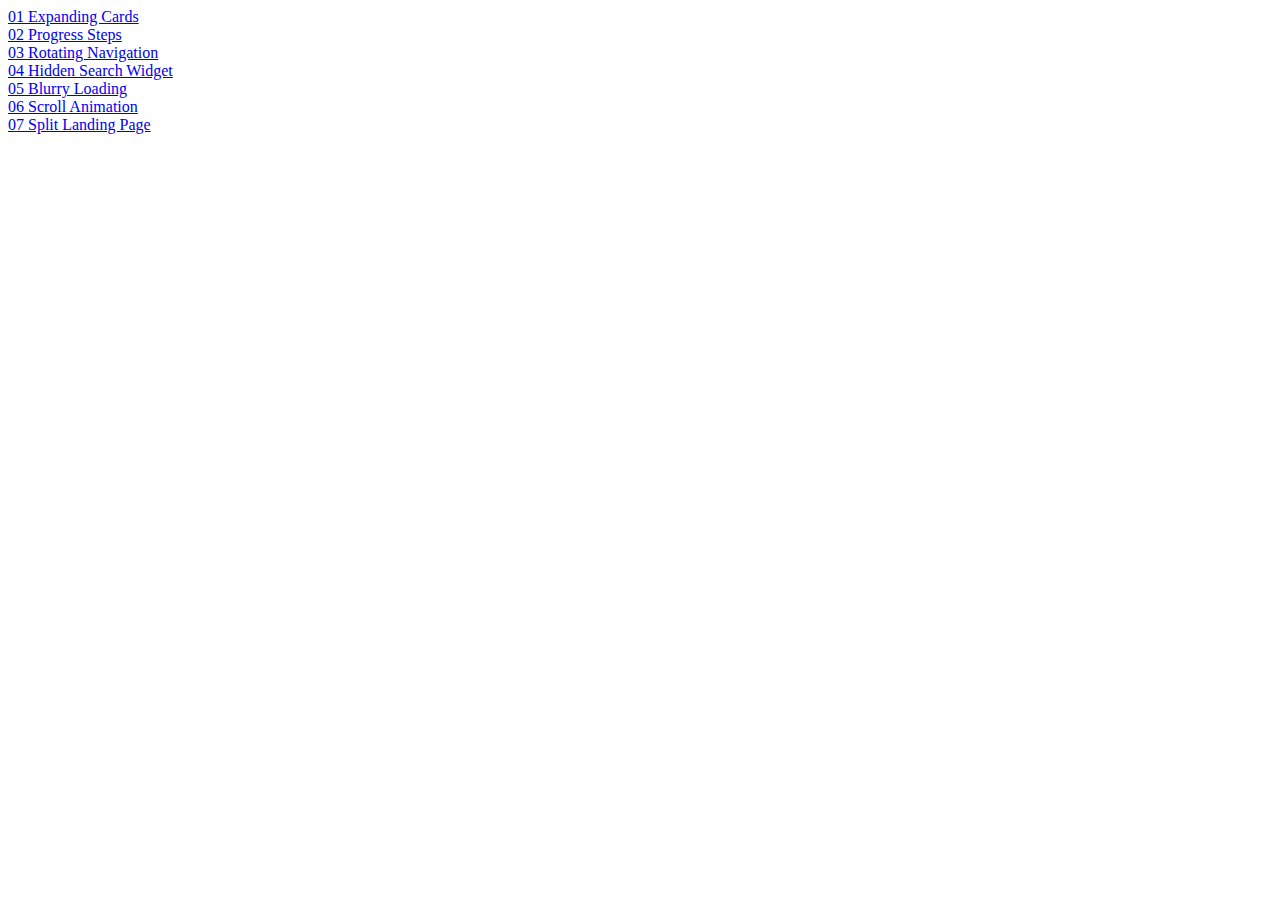
<file: index.html>
<!DOCTYPE html>
<html lang="en">
<head>
    <meta charset="UTF-8">
    <meta http-equiv="X-UA-Compatible" content="IE=edge">
    <meta name="viewport" content="width=device-width, initial-scale=1.0">
    <title>50 Days 50 Projects</title>
</head>
<body>
    <a href="./01-expanding-cards/index.html" target="_blank">01 Expanding Cards</a><br>
    <a href="./02-progress-steps/index.html" target="_blank">02 Progress Steps</a><br>
    <a href="./03-rotating-navigation/index.html" target="_blank">03 Rotating Navigation</a><br>
    <a href="./04-hidden-search-widget/index.html" target="_blank">04 Hidden Search Widget</a><br>
    <a href="./05-blurry-loading" target="_blank">05 Blurry Loading</a><br>
    <a href="./06-scroll-animation" target="_blank">06 Scroll Animation</a><br>
    <a href="./07-split-landing-page/" target="_blank">07 Split Landing Page</a><br>
</body>
</html>
</file>
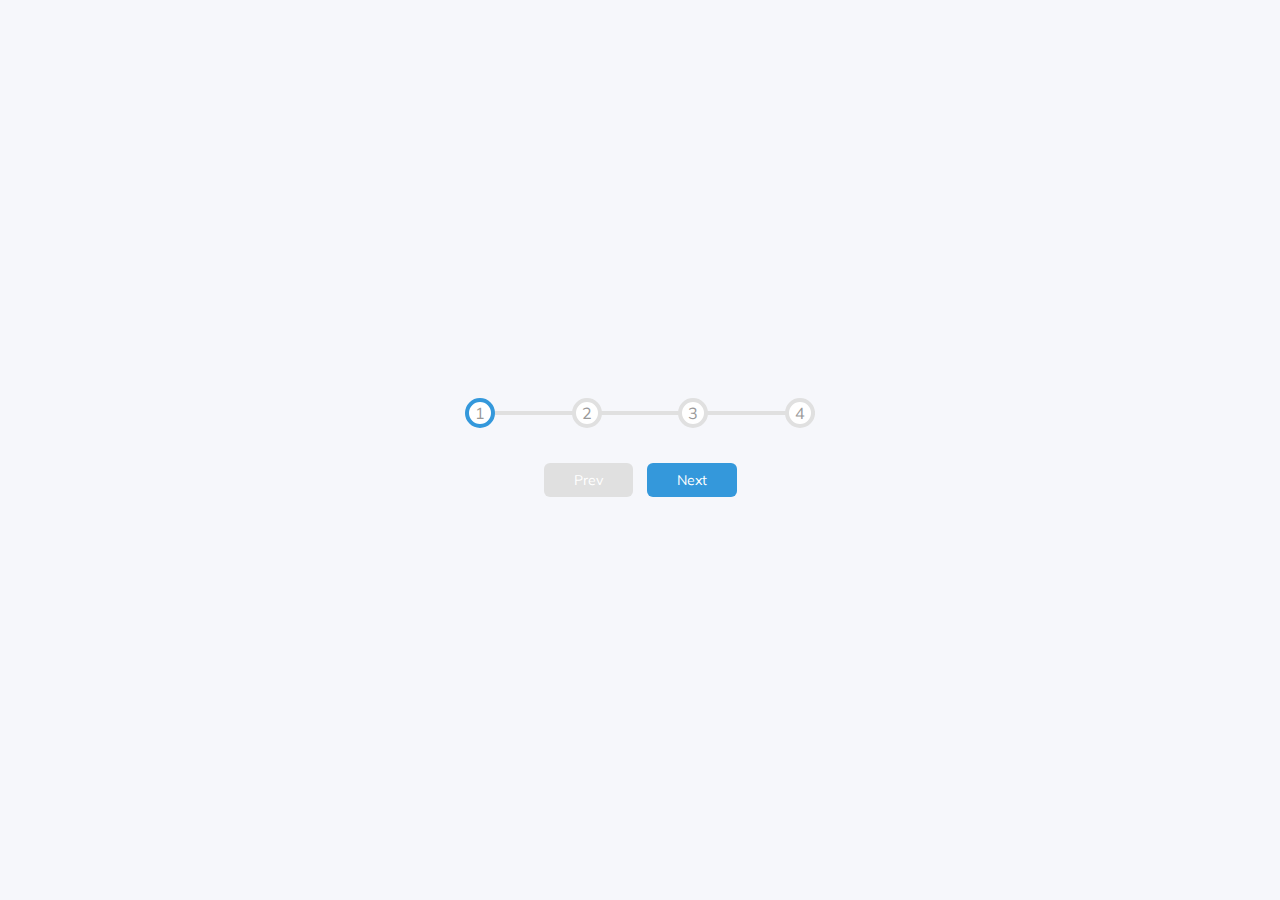
<file: 02-progress-steps/index.html>
<!DOCTYPE html>
<html lang="en">
<head>
    <meta charset="UTF-8">
    <meta http-equiv="X-UA-Compatible" content="IE=edge">
    <meta name="viewport" content="width=device-width, initial-scale=1.0">
    <!-- <link rel="stylesheet" href="https://cdnjs.cloudflare.com/ajax/libs/font-awesome/5.15.2/css/all.min.css" integrity="sha512-HK5fgLBL+xu6dm/Ii3z4xhlSUyZgTT9tuc/hSrtw6uzJOvgRr2a9jyxxT1ely+B+xFAmJKVSTbpM/CuL7qxO8w==" crossorigin="anonymous" /> -->
    <link rel="stylesheet" href="style.css">
    <title>Progress Steps</title>
</head>
<body>
    <div class="container">
        <div class="progress-container">
            <div class="progress" id="progress"></div>
            <div class="circle active">1</div>
            <div class="circle">2</div>
            <div class="circle">3</div>
            <div class="circle">4</div>
        </div>
        <button class="btn" id="prev" disabled>Prev</button>
        <button class="btn" id="next">Next</button>
    </div>

    <script src="script.js"></script>
</body>
</html>
</file>
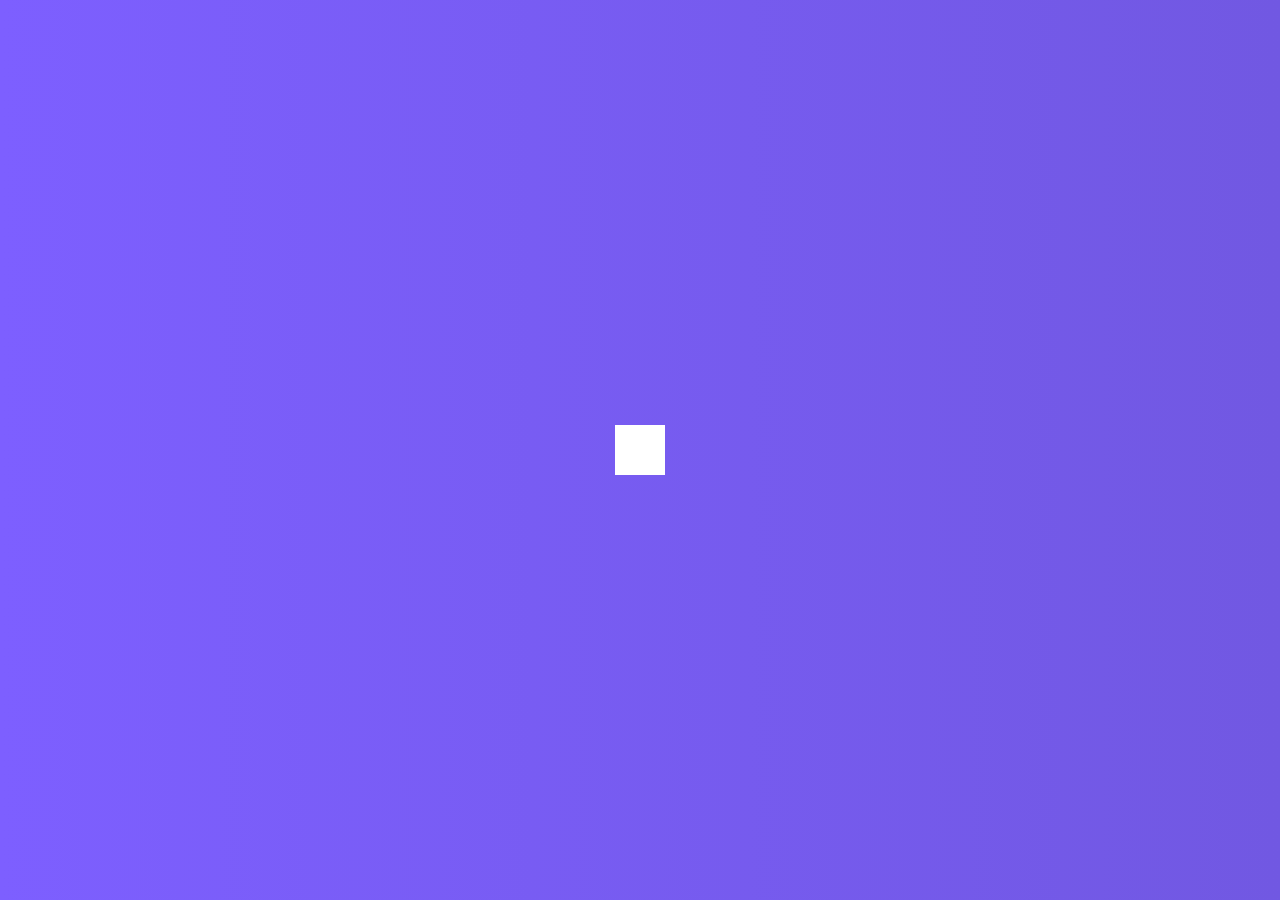
<file: 04-hidden-search-widget/index.html>
<!DOCTYPE html>
<html lang="en">
<head>
    <meta charset="UTF-8">
    <meta http-equiv="X-UA-Compatible" content="IE=edge">
    <meta name="viewport" content="width=device-width, initial-scale=1.0">
    <link rel="stylesheet" href="https://cdnjs.cloudflare.com/ajax/libs/font-awesome/5.15.2/css/all.min.css" integrity="sha512-HK5fgLBL+xu6dm/Ii3z4xhlSUyZgTT9tuc/hSrtw6uzJOvgRr2a9jyxxT1ely+B+xFAmJKVSTbpM/CuL7qxO8w==" crossorigin="anonymous" />
    <link rel="stylesheet" href="style.css">
    <title>Hidden Search</title>
</head>
<body>
    <div class="search">
        <input type="text" class="input" placeholder="Search...">
        <button class="btn">
            <i class="fas fa-search"></i>
        </button>
    </div>

    <script src="script.js"></script>
</body>
</html>
</file>
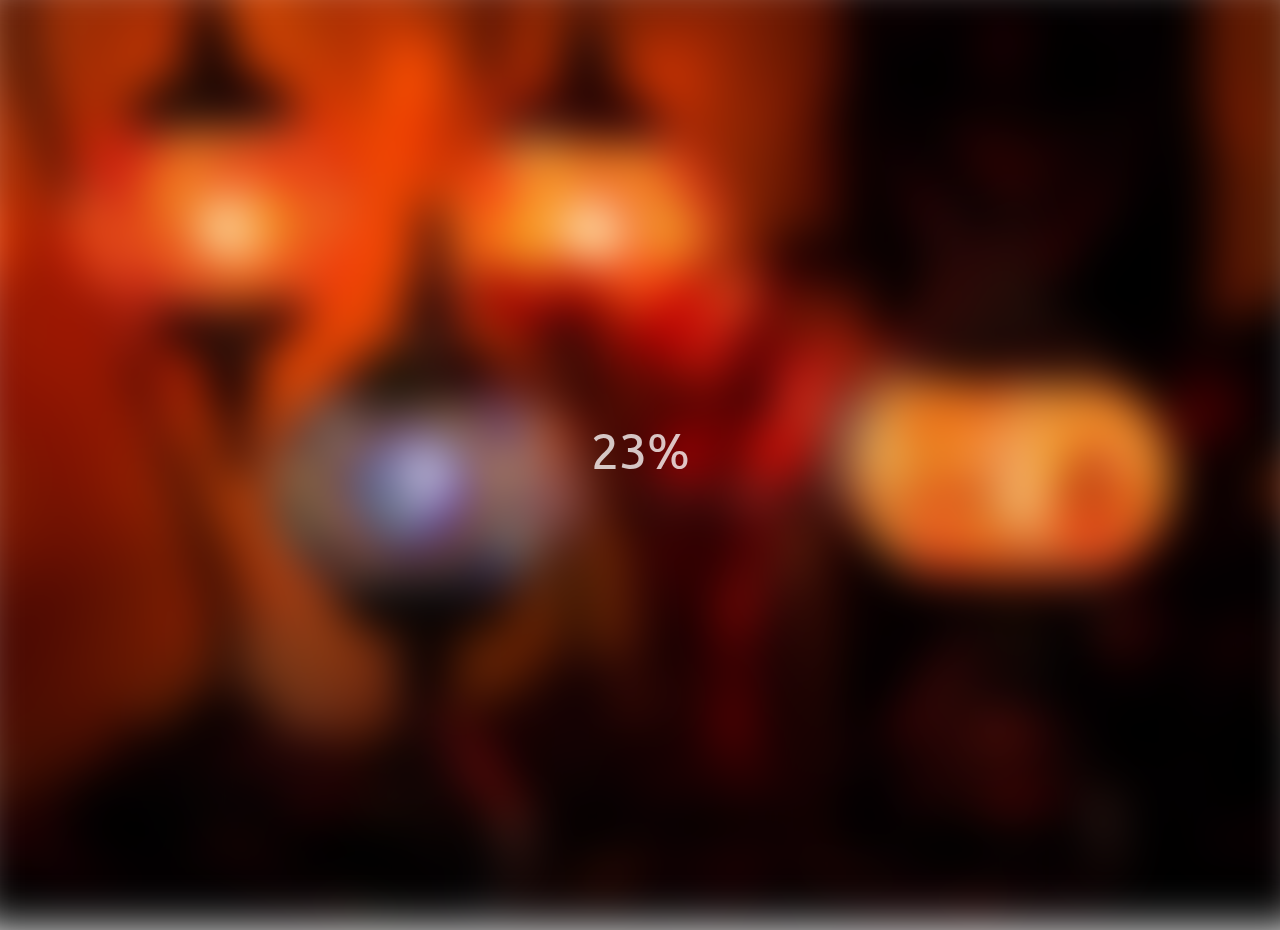
<file: 05-blurry-loading/index.html>
<!DOCTYPE html>
<html lang="en">
<head>
    <meta charset="UTF-8">
    <meta http-equiv="X-UA-Compatible" content="IE=edge">
    <meta name="viewport" content="width=device-width, initial-scale=1.0">
    <!-- <link rel="stylesheet" href="https://cdnjs.cloudflare.com/ajax/libs/font-awesome/5.15.2/css/all.min.css" integrity="sha512-HK5fgLBL+xu6dm/Ii3z4xhlSUyZgTT9tuc/hSrtw6uzJOvgRr2a9jyxxT1ely+B+xFAmJKVSTbpM/CuL7qxO8w==" crossorigin="anonymous" /> -->
    <link rel="stylesheet" href="style.css">
    <title>Blurry Loading</title>
</head>
<body>
    <section class="bg"></section>
    <div class="loading-text">0%</div>
    <script src="script.js"></script>
</body>
</html>
</file>
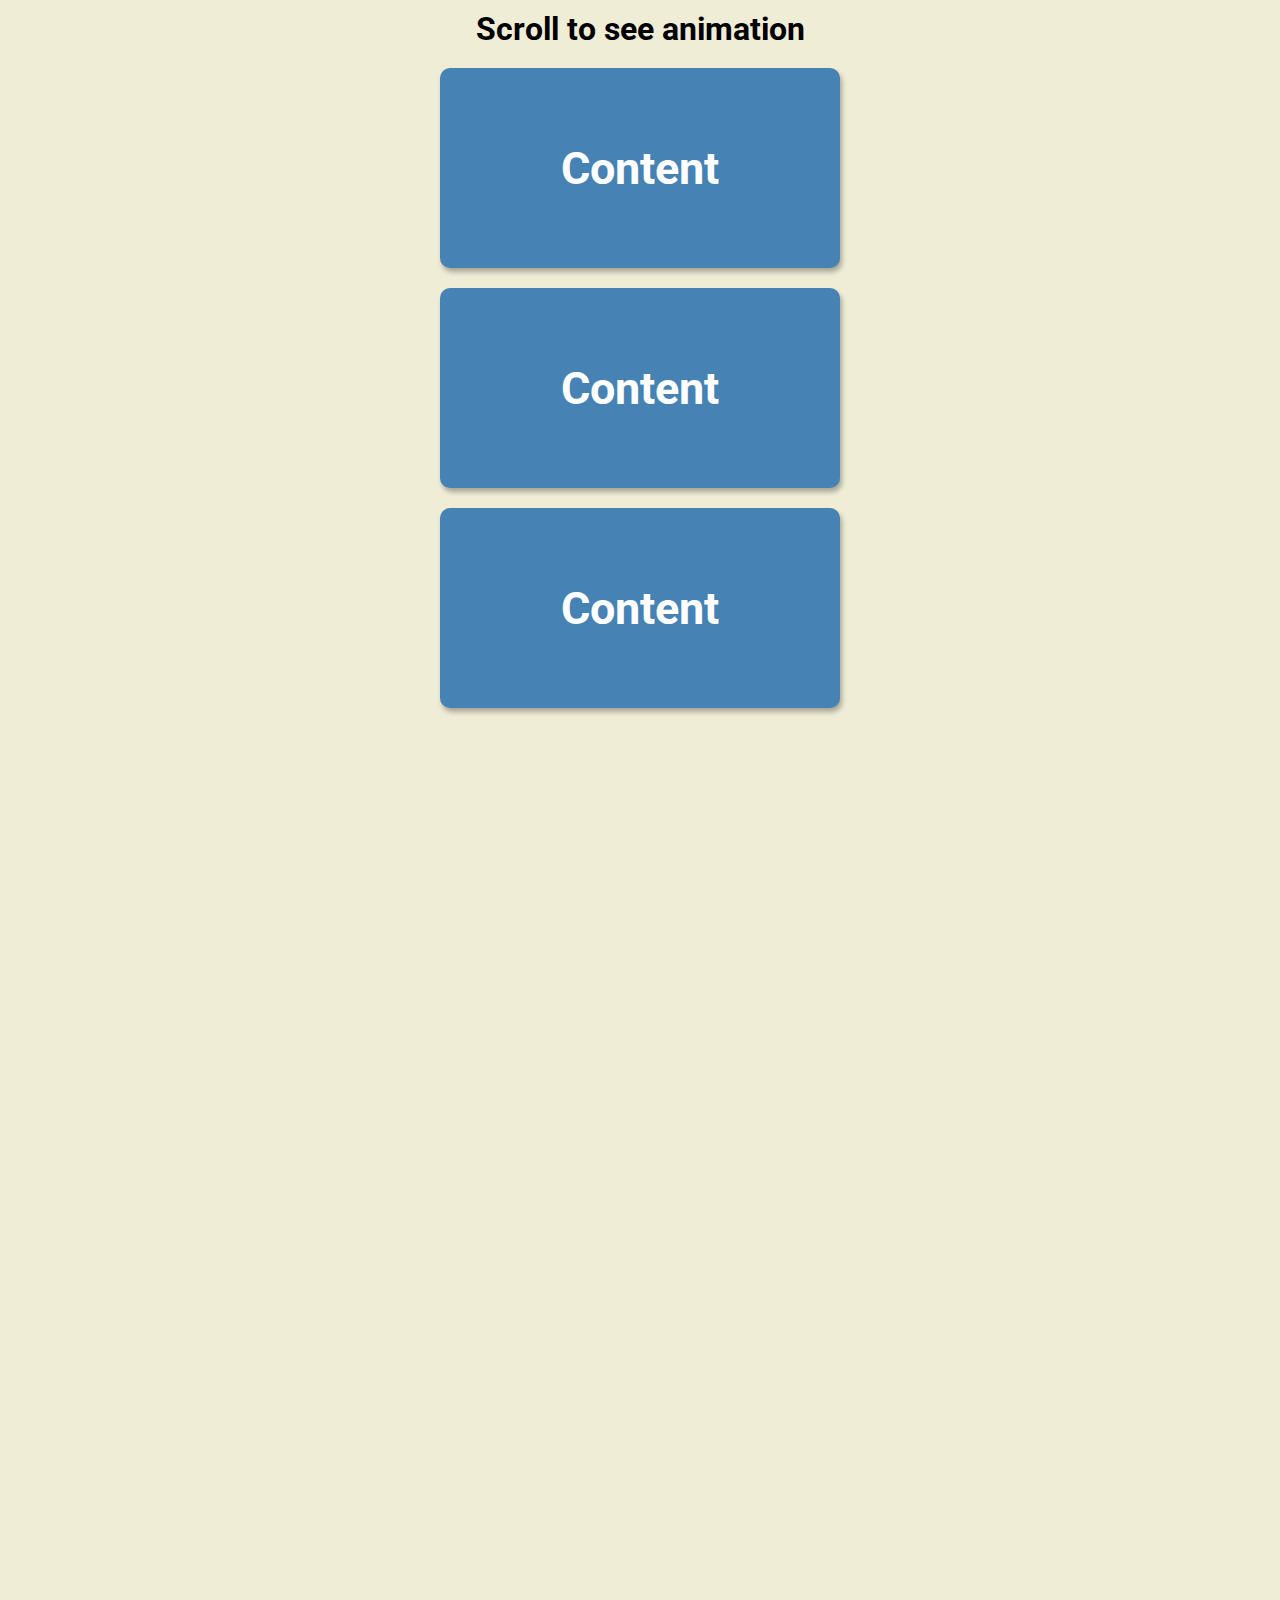
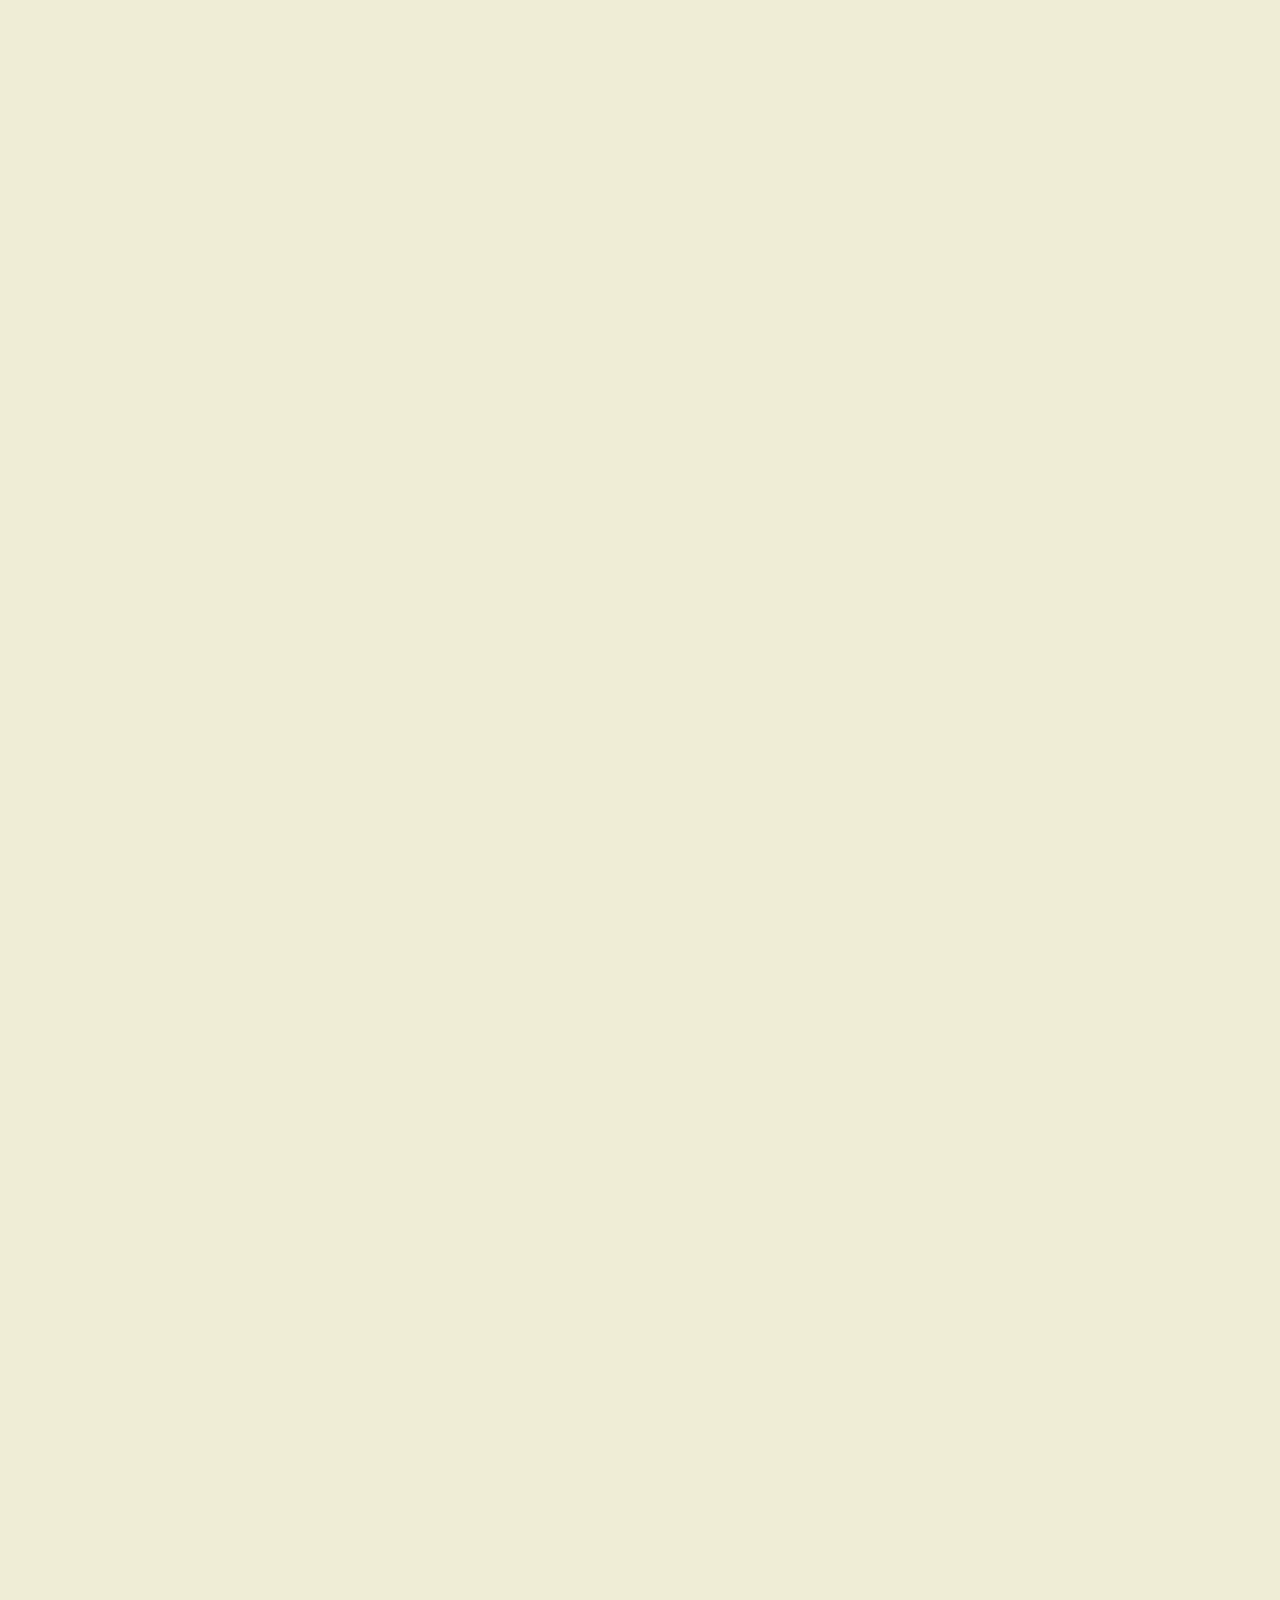
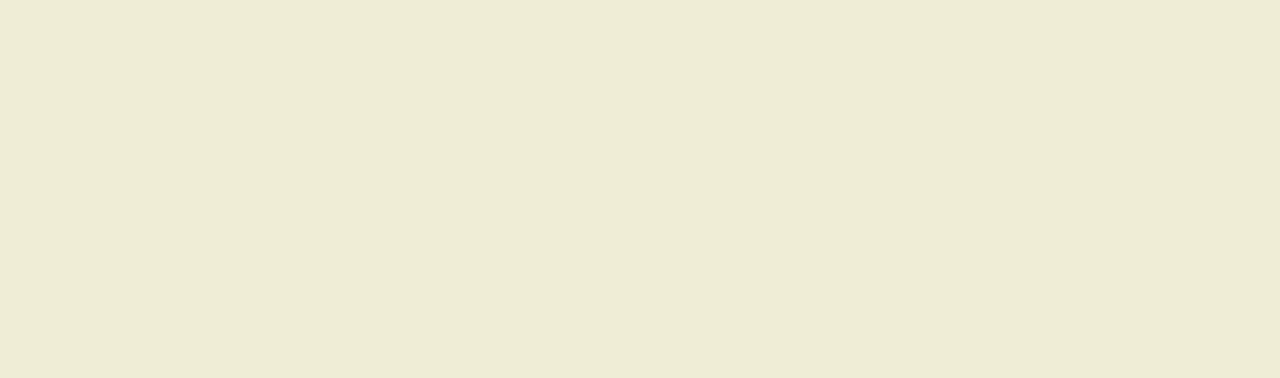
<file: 06-scroll-animation/index.html>
<!DOCTYPE html>
<html lang="en">
<head>
    <meta charset="UTF-8">
    <meta http-equiv="X-UA-Compatible" content="IE=edge">
    <meta name="viewport" content="width=device-width, initial-scale=1.0">
    <!-- <link rel="stylesheet" href="https://cdnjs.cloudflare.com/ajax/libs/font-awesome/5.15.2/css/all.min.css" integrity="sha512-HK5fgLBL+xu6dm/Ii3z4xhlSUyZgTT9tuc/hSrtw6uzJOvgRr2a9jyxxT1ely+B+xFAmJKVSTbpM/CuL7qxO8w==" crossorigin="anonymous" /> -->
    <link rel="stylesheet" href="style.css">
    <title>Scroll Animaton 1</title>
</head>
<body>
    <h1>Scroll to see animation</h1>
    <div class="box"><h2>Content</h2></div>
    <div class="box"><h2>Content</h2></div>
    <div class="box"><h2>Content</h2></div>
    <div class="box"><h2>Content</h2></div>
    <div class="box"><h2>Content</h2></div>
    <div class="box"><h2>Content</h2></div>
    <div class="box"><h2>Content</h2></div>
    <div class="box"><h2>Content</h2></div>
    <div class="box"><h2>Content</h2></div>
    <div class="box"><h2>Content</h2></div>
    <div class="box"><h2>Content</h2></div>
    <div class="box"><h2>Content</h2></div>
    <div class="box"><h2>Content</h2></div>
    <div class="box"><h2>Content</h2></div>
    <div class="box"><h2>Content</h2></div>
    <div class="box"><h2>Content</h2></div>


    <script src="script.js"></script>
</body>
</html>
</file>
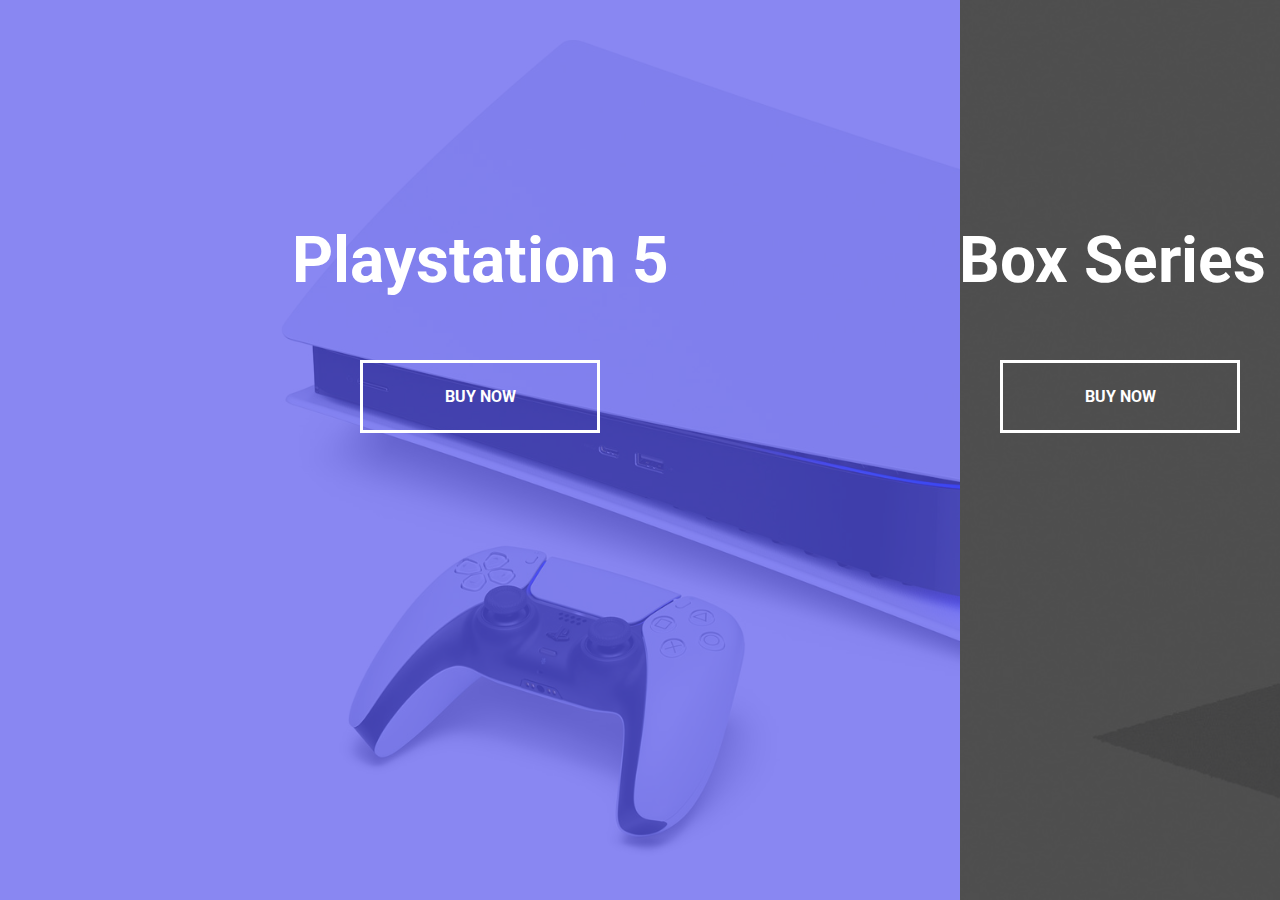
<file: 07-split-landing-page/index.html>
<!DOCTYPE html>
<html lang="en">
<head>
    <meta charset="UTF-8">
    <meta http-equiv="X-UA-Compatible" content="IE=edge">
    <meta name="viewport" content="width=device-width, initial-scale=1.0">
    <!-- <link rel="stylesheet" href="https://cdnjs.cloudflare.com/ajax/libs/font-awesome/5.15.2/css/all.min.css" integrity="sha512-HK5fgLBL+xu6dm/Ii3z4xhlSUyZgTT9tuc/hSrtw6uzJOvgRr2a9jyxxT1ely+B+xFAmJKVSTbpM/CuL7qxO8w==" crossorigin="anonymous" /> -->
    <link rel="stylesheet" href="style.css">
    <title>Split Landing Page</title>
</head>
<body>
    <div class="container">
        <div class="split left">
            <h1>Playstation 5</h1>
            <a href="#" class="btn">Buy now</a>
        </div>
        <div class="split right">
            <h1>XBox Series X</h1>
            <a href="#" class="btn">Buy now</a>
        </div>
    </div>

    <script src="script.js"></script>
</body>
</html>
</file>
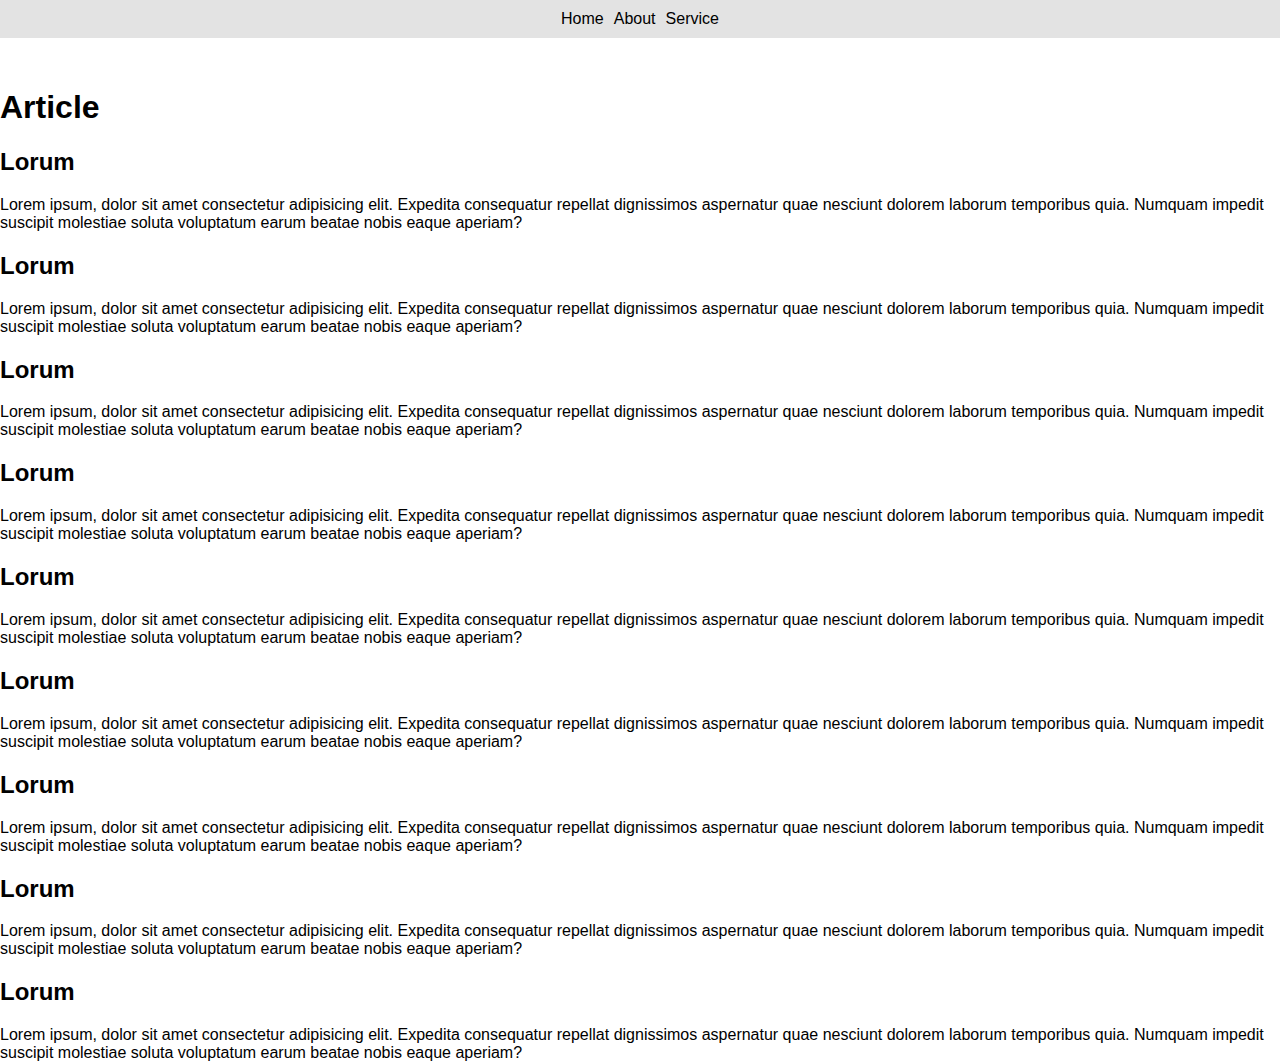
<file: 51-floating-nav/index.html>
<!DOCTYPE html>
<html lang="en">
<head>
    <meta charset="UTF-8">
    <meta http-equiv="X-UA-Compatible" content="IE=edge">
    <meta name="viewport" content="width=device-width, initial-scale=1.0">
    <link rel="stylesheet" href="style.css">
    <title>Navbar Floating v3</title>
</head>
<body>
    <header id="header">
        <nav>
            <div class="navbar">
                <div class="ul">
                    <div class="li">Home</div>
                    <div class="li">About</div>
                    <div class="li">Service</div>
                </div>
            </div>
        </nav>
    </header>

    <main class="content">
        <article>
            <h1>Article</h1>
            <h2>Lorum</h2>
            Lorem ipsum, dolor sit amet consectetur adipisicing elit. Expedita consequatur repellat dignissimos aspernatur quae nesciunt dolorem laborum temporibus quia. Numquam impedit suscipit molestiae soluta voluptatum earum beatae nobis eaque aperiam?
            <h2>Lorum</h2>
            Lorem ipsum, dolor sit amet consectetur adipisicing elit. Expedita consequatur repellat dignissimos aspernatur quae nesciunt dolorem laborum temporibus quia. Numquam impedit suscipit molestiae soluta voluptatum earum beatae nobis eaque aperiam?
            <h2>Lorum</h2>
            Lorem ipsum, dolor sit amet consectetur adipisicing elit. Expedita consequatur repellat dignissimos aspernatur quae nesciunt dolorem laborum temporibus quia. Numquam impedit suscipit molestiae soluta voluptatum earum beatae nobis eaque aperiam?
            <h2>Lorum</h2>
            Lorem ipsum, dolor sit amet consectetur adipisicing elit. Expedita consequatur repellat dignissimos aspernatur quae nesciunt dolorem laborum temporibus quia. Numquam impedit suscipit molestiae soluta voluptatum earum beatae nobis eaque aperiam?
            <h2>Lorum</h2>
            Lorem ipsum, dolor sit amet consectetur adipisicing elit. Expedita consequatur repellat dignissimos aspernatur quae nesciunt dolorem laborum temporibus quia. Numquam impedit suscipit molestiae soluta voluptatum earum beatae nobis eaque aperiam?
            <h2>Lorum</h2>
            Lorem ipsum, dolor sit amet consectetur adipisicing elit. Expedita consequatur repellat dignissimos aspernatur quae nesciunt dolorem laborum temporibus quia. Numquam impedit suscipit molestiae soluta voluptatum earum beatae nobis eaque aperiam?
            <h2>Lorum</h2>
            Lorem ipsum, dolor sit amet consectetur adipisicing elit. Expedita consequatur repellat dignissimos aspernatur quae nesciunt dolorem laborum temporibus quia. Numquam impedit suscipit molestiae soluta voluptatum earum beatae nobis eaque aperiam?
            <h2>Lorum</h2>
            Lorem ipsum, dolor sit amet consectetur adipisicing elit. Expedita consequatur repellat dignissimos aspernatur quae nesciunt dolorem laborum temporibus quia. Numquam impedit suscipit molestiae soluta voluptatum earum beatae nobis eaque aperiam?
            <h2>Lorum</h2>
            Lorem ipsum, dolor sit amet consectetur adipisicing elit. Expedita consequatur repellat dignissimos aspernatur quae nesciunt dolorem laborum temporibus quia. Numquam impedit suscipit molestiae soluta voluptatum earum beatae nobis eaque aperiam?
        
        </article>
    </main>

    <footer>

    </footer>
    <script src="script.js"></script>
</body>
</html>
</file>
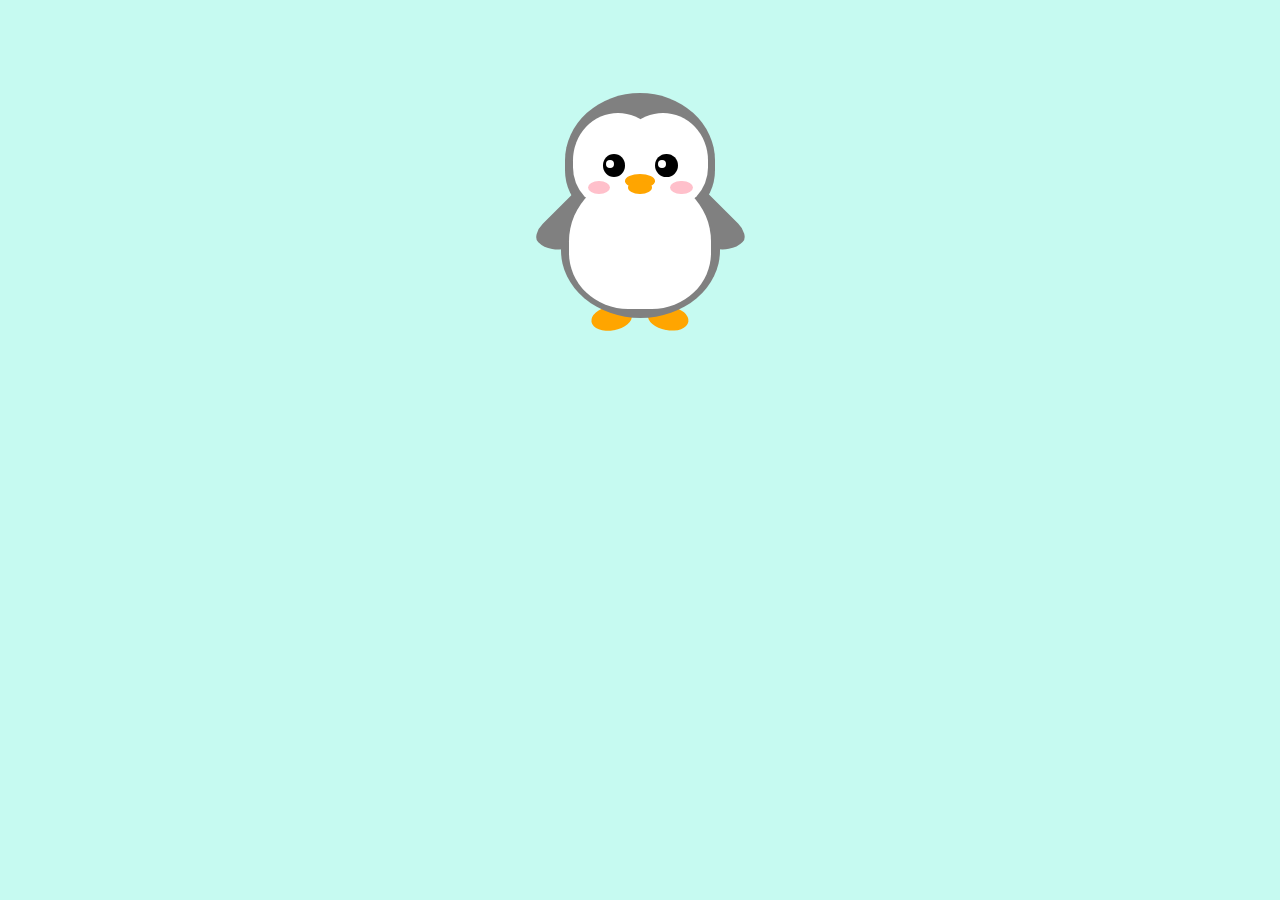
<file: 52-penguin/index.html>
<html>
<body>
<style>
  .penguin {

    /* Only change code below this line */
    --penguin-skin: gray;
    --penguin-belly: white;
    --penguin-beak: orange;
    /* Only change code above this line */

    position: relative;
    margin: auto;
    display: block;
    margin-top: 5%;
    width: 300px;
    height: 300px;
  }

  .penguin-top {
    top: 10%;
    left: 25%;
    background: var(--penguin-skin, gray);
    width: 50%;
    height: 45%;
    border-radius: 70% 70% 60% 60%;
  }

  .penguin-bottom {
    top: 40%;
    left: 23.5%;
    background: var(--penguin-skin, gray);
    width: 53%;
    height: 45%;
    border-radius: 70% 70% 100% 100%;
  }

  .right-hand {
    top: 0%;
    left: -5%;
    background: var(--penguin-skin, gray);
    width: 30%;
    height: 60%;
    border-radius: 30% 30% 120% 30%;
    transform: rotate(45deg);
    z-index: -1;
  }

  .left-hand {
    top: 0%;
    left: 75%;
    background: var(--penguin-skin, gray);
    width: 30%;
    height: 60%;
    border-radius: 30% 30% 30% 120%;
    transform: rotate(-45deg);
    z-index: -1;
  }

  .right-cheek {
    top: 15%;
    left: 35%;
    background: var(--penguin-belly, white);
    width: 60%;
    height: 70%;
    border-radius: 70% 70% 60% 60%;
  }

  .left-cheek {
    top: 15%;
    left: 5%;
    background: var(--penguin-belly, white);
    width: 60%;
    height: 70%;
    border-radius: 70% 70% 60% 60%;
  }

  .belly {
    top: 60%;
    left: 2.5%;
    background: var(--penguin-belly, white);
    width: 95%;
    height: 100%;
    border-radius: 120% 120% 100% 100%;
  }

  .right-feet {
    top: 85%;
    left: 60%;
    background: var(--penguin-beak, orange);
    width: 15%;
    height: 30%;
    border-radius: 50% 50% 50% 50%;
    transform: rotate(-80deg);
    z-index: -2222;
  }

  .left-feet {
    top: 85%;
    left: 25%;
    background: var(--penguin-beak, orange);
    width: 15%;
    height: 30%;
    border-radius: 50% 50% 50% 50%;
    transform: rotate(80deg);
    z-index: -2222;
  }

  .right-eye {
    top: 45%;
    left: 60%;
    background: black;
    width: 15%;
    height: 17%;
    border-radius: 50%;
  }

  .left-eye {
    top: 45%;
    left: 25%;
    background: black;
    width: 15%;
    height: 17%;
    border-radius: 50%;
  }

  .sparkle {
    top: 25%;
    left: 15%;
    background: white;
    width: 35%;
    height: 35%;
    border-radius: 50%;
  }

  .blush-right {
    top: 65%;
    left: 15%;
    background: pink;
    width: 15%;
    height: 10%;
    border-radius: 50%;
  }

  .blush-left {
    top: 65%;
    left: 70%;
    background: pink;
    width: 15%;
    height: 10%;
    border-radius: 50%;
  }

  .beak-top {
    top: 60%;
    left: 40%;
    background: var(--penguin-beak, orange);
    width: 20%;
    height: 10%;
    border-radius: 50%;
  }

  .beak-bottom {
    top: 65%;
    left: 42%;
    background: var(--penguin-beak, orange);
    width: 16%;
    height: 10%;
    border-radius: 50%;
  }

  body {
    background:#c6faf1;
  }

  .penguin * {
    position: absolute;
  }
</style>
<div class="penguin">
  <div class="penguin-bottom">
    <div class="right-hand"></div>
    <div class="left-hand"></div>
    <div class="right-feet"></div>
    <div class="left-feet"></div>
  </div>
  <div class="penguin-top">
    <div class="right-cheek"></div>
    <div class="left-cheek"></div>
    <div class="belly"></div>
    <div class="right-eye">
      <div class="sparkle"></div>
    </div>
    <div class="left-eye">
      <div class="sparkle"></div>
    </div>
    <div class="blush-right"></div>
    <div class="blush-left"></div>
    <div class="beak-top"></div>
    <div class="beak-bottom"></div>
  </div>
</div>
</body>
</html>
</file>
<file: 02-progress-steps/style.css>
@import url('https://fonts.googleapis.com/css?family=Muli&display=swap');

:root {
    --line-border-fill: #3498db;
    --line-border-empty: #e0e0e0;
}

* {
    box-sizing: border-box;
}

body {
    background-color: #f6f7fb;
    font-family: 'Muli', sans-serif;
    display: flex;
    align-items: center;
    justify-content: center;
    height: 100vh;
    overflow: hidden;
    margin: 0;
}

.container {
    text-align: center;
}

.progress-container {
    display: flex;
    justify-content: space-between;
    position: relative;
    margin-bottom: 30px;
    max-width: 100%;
    width: 350px;
}

.progress-container::before {
    content: '';
    background-color: var(--line-border-empty);
    position: absolute;
    top: 50%;
    left: 0px;
    transform: translateY(-50%);
    height: 4px;
    width: 100%;
    z-index: -1;
}

.progress {
    background-color: var(--line-border-fill);
    position: absolute;
    top: 50%;
    left: 0px;
    transform: translateY(-50%);
    height: 4px;
    width: 0%;
    z-index: -1;
    transition: 0.4s ease;
}

.circle {
    background-color: #fff;
    color: #999;
    border-radius: 50%;
    height: 30px;
    width: 30px;
    display: flex;
    align-items: center;
    justify-content: center;
    border: 4px solid var(--line-border-empty);
    transition: 0.4s ease;
}

.circle.active {
    border-color: var(--line-border-fill);
}

.btn {
    background-color: var(--line-border-fill);
    color: #fff;
    border: 0;
    border-radius: 6px;
    cursor: pointer;
    font-family: inherit;
    padding: 8px 30px;
    margin: 5px;
    font-size: 14px;
}

.btn:active {
    transform: scale(0.98);
}

.btn:focus {
    outline: 0;
}

.btn:disabled {
    background-color: var(--line-border-empty);
    cursor: not-allowed;
}
</file>
<file: 04-hidden-search-widget/style.css>
@import url('https://fonts.googleapis.com/css2?family=Roboto:wght@400;700&display=swap');

* {
    box-sizing: border-box;
}

body {
    background-image: linear-gradient(90deg, #7d5fff, #7158e2);
    font-family: 'Roboto', sans-serif;
    display: flex;
    align-items: center;
    justify-content: center;
    height: 100vh;
    overflow: hidden;
    margin: 0;
}

.search {
    position: relative;
    height: 50px;
}

.search .input {
    background-color: #fff;
    border: 0;
    font-size: 18px;
    padding: 15px;
    height: 50px;
    width: 50px;
    transition: width 0.3s ease;
}

.btn {
    background-color: #fff;
    border: 0;
    cursor: pointer;
    font-size: 24px;
    position: absolute;
    top: 0;
    left: 0;
    height: 50px;
    width: 50px;
    transition: transform 0.3s ease;
}

.btn:focus,
.input:focus{
    outline: none;
}

.search.active .input {
    width: 200px;
}

.search.active .btn {
    transform: translateX(198px);
}
</file>
<file: 05-blurry-loading/style.css>
@import url('https://fonts.googleapis.com/css?family=Ubuntu');

* {
    box-sizing: border-box;
}

body {
    font-family: 'Ubuntu', sans-serif;
    display: flex;
    flex-direction: column;
    align-items: center;
    justify-content: center;
    height: 100vh;
    overflow: hidden;
    margin: 0;
}

.bg {
    background: url('photo-1571930407995-150016869538.avif') no-repeat center center/cover;
    position: absolute;
    top: -30px;
    left: -30px;
    width: calc(100vw + 60px);
    height: calc(100vh + 60px);
    z-index: -1;
    filter: blur(0px);
}

.loading-text {
    font-size: 50px;
    color: #fff;
}
</file>
<file: 06-scroll-animation/style.css>
@import url('https://fonts.googleapis.com/css2?family=Roboto:wght@400;700&display=swap');

* {
    box-sizing: border-box;
}

body {
    background-color: #efedd6;
    font-family: 'Roboto', sans-serif;
    display: flex;
    flex-direction: column;
    align-items: center;
    justify-content: center;
    margin: 0;
    overflow-x: hidden;
}

h1 {
    margin: 10px;
}

.box {
    background-color: steelblue;
    color: white;
    display: flex;
    align-items: center;
    justify-content: center;
    width: 400px;
    height: 200px;
    margin: 10px;
    border-radius: 10px;
    box-shadow: 2px 4px 5px rgba(0,0,0,0.3);
    transform: translateX(400%);
    transition: transform 0.4s ease;
}

.box:nth-of-type(even) {
    transform: translateX(-400%);
}

.box.show {
    transform: translateX(0)
}

.box h2 {
    font-size: 45px;
}
</file>
<file: 07-split-landing-page/style.css>
@import url('https://fonts.googleapis.com/css2?family=Roboto:wght@400;700&display=swap');

:root {
    --left-bg-color: rgba(87, 84, 236, 0.7);
    --right-bg-color: rgba(43, 43, 43, 0.8);
    --left-btn-hover-color: rgba(87, 84, 236, 1);
    --right-btn-hover-color: rgba(28, 122, 28, 1);
    --hover-width: 75%;
    --other-width: 25%;
    --speed: 1000ms;
}

* {
    box-sizing: border-box;
}

body {
    font-family: 'Roboto', sans-serif;
    height: 100vh;
    overflow: hidden;
    margin: 0;
}

h1 {
    font-size: 4rem;
    color: #fff;
    position: absolute;
    left: 50%;
    top: 20%;
    transform: translateX(-50%);
    white-space: nowrap;
}

.btn {
    position: absolute;
    display: flex;
    align-items: center;
    justify-content: center;
    left: 50%;
    top: 40%;
    transform: translateX(-50%);
    text-decoration: none;
    color: #fff;
    border: #fff solid 0.2rem;
    font-size: 1rem;
    font-weight: bold;
    text-transform: uppercase;
    width: 15rem;
    padding: 1.5rem;
}

.container {
    position: relative;
    width: 100%;
    height: 100%;
    background: #333;
}

.split {
    position: absolute;
    width: 50%;
    height: 100%;
    overflow: hidden;
}

.split.left,
.split.right,
.split.left::before,
.split.right::before {
    transition: all var(--speed) ease-in-out;
}

.split.left {
    left: 0;
    background: url('ps5.jpg');
    background-repeat: no-repeat;
    background-size: cover;
}

.split.left .btn:hover {
    background-color: var(--left-btn-hover-color);
    border-color: var(--left-btn-hover-color);
}

.split.left::before {
    content: '';
    position: absolute;
    width: 100%;
    height: 100%;
    background-color: var(--left-bg-color);
}

.split.right {
    right: 0;
    background: url('xbox-series-x.jpg');
    background-repeat: no-repeat;
    background-size: cover;
}

.split.right .btn:hover {
    background-color: var(--right-btn-hover-color);
    border-color: var(--right-btn-hover-color);
}

.split.right::before {
    content: '';
    position: absolute;
    width: 100%;
    height: 100%;
    background-color: var(--right-bg-color);
}

.hover-left .left {
    width: var(--hover-width);
}

.hover-left .right {
    width: var(--other-width);
}

.hover-right .right {
    width: var(--hover-width);
}

.hover-right .left {
    width: var(--other-width);
}

@media(max-width: 800px) {
    h1 {
        top: 30%;
        font-size: 2rem;
    }

    .btn {
        width: 12rem;
        padding: 1.2rem;
    }
}
</file>
<file: 51-floating-nav/style.css>
* {
    font-family: 'Segoe UI', Tahoma, Geneva, Verdana, sans-serif;
}

body {
    margin: 0;
}

header {
    display: flex;
    /* flex-direction: column; */
    /* align-items: center; */
    justify-content: center;
    background-color: #e3e3e3;
}

.ul {
    display: flex;
}

.li {
    margin: 10px 5px;
}

.sticky {
    position: fixed;
    top: 0;
    width: 100%;
  }
  
  .content {
    padding-top: 30px;
  }
</file>
